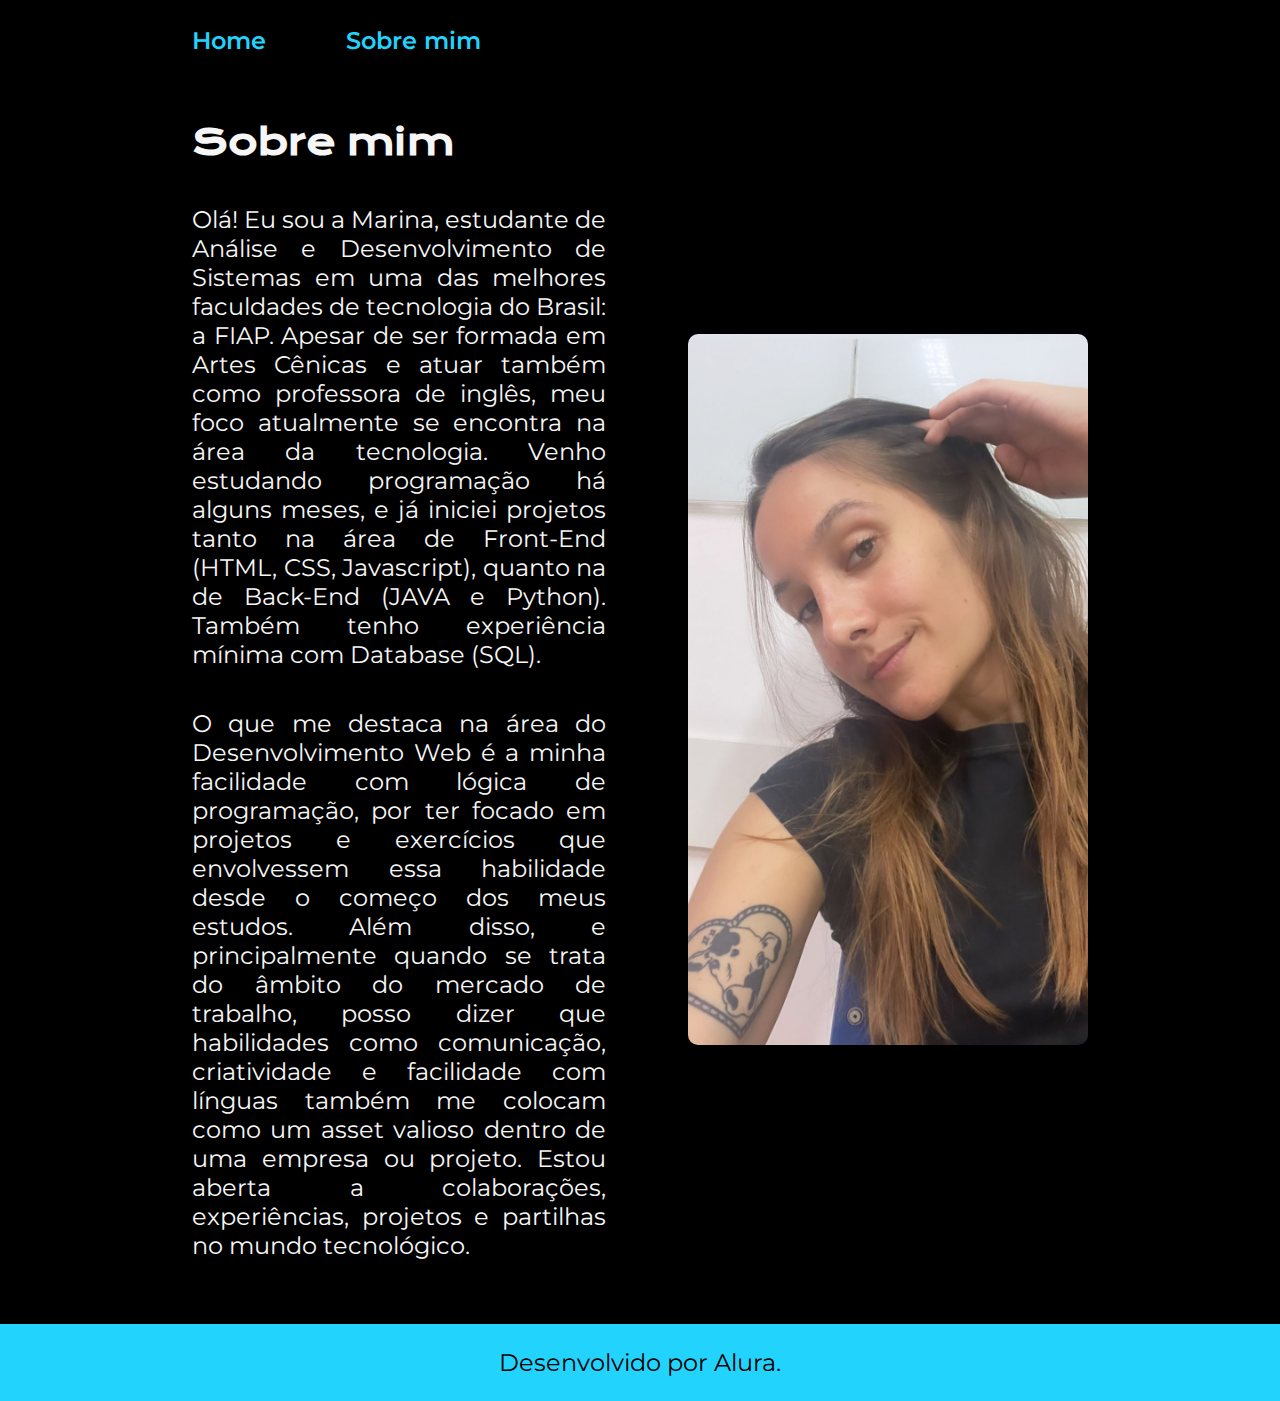
<file: about.html>
<!DOCTYPE html>
<html lang="pt-br">

<head>
    <meta charset="UTF-8">
    <meta http-equiv="X-UA-Compatible" content="IE=edge">
    <meta name="viewport" content="width=device-width, initial-scale=1.0">
    <title>Sobre mim</title>
    <link rel="stylesheet" href="./styles/style.css">
</head>

<body>
    <header class="cabecalho">
        <nav class="cabecalho__menu">
            <a class="cabecalho__menu__link" href="index.html">Home</a>
            <a class="cabecalho__menu__link" href="about.html">Sobre mim</a>
        </nav>
    </header>

    <main class="apresentacao">
        <section class="apresentacao__conteudo">
            <h1 class="apresentacao__conteudo__titulo">Sobre mim</h1>
            <p class="apresentacao__conteudo__texto">Olá! Eu sou a Marina, estudante de Análise e Desenvolvimento de Sistemas em uma das melhores faculdades de tecnologia do Brasil: a FIAP. Apesar de ser formada em Artes Cênicas e atuar também como professora de inglês, meu foco atualmente se encontra na área da tecnologia. Venho estudando programação há alguns meses, e já iniciei projetos tanto na área de Front-End (HTML, CSS, Javascript), quanto na de Back-End (JAVA e Python). Também tenho experiência mínima com Database (SQL).

            
            </p>
            <p class="apresentacao__conteudo__texto">
                O que me destaca na área do Desenvolvimento Web é a minha facilidade com lógica de programação, por ter focado em projetos e exercícios que envolvessem essa habilidade desde o começo dos meus estudos. Além disso, e principalmente quando se trata do âmbito do mercado de trabalho, posso dizer que habilidades como comunicação, criatividade e facilidade com línguas também me colocam como um asset valioso dentro de uma empresa ou projeto.
                
                Estou aberta a colaborações, experiências, projetos e partilhas no mundo tecnológico.</p>
        </section>
        <img src="./assets/fotogithub.jpeg" alt="Foto da Marina Cucco" class="fotoma">
    </main>

    <footer class="rodape">
        <p>Desenvolvido por Alura.</p>
    </footer>
</body>

</html>
</file>
<file: styles/style.css>
@import url('https://fonts.googleapis.com/css2?family=Krona+One&family=Montserrat:wght@400;600&display=swap');

:root {
    --cor-primaria: #000000;
    --cor-secundaria: #F6F6F6;
    --cor-terciaria: #22D4FD;
    --cor-hover: #272727;

    --fonte-primaria: 'Krona One', sans-serif;
    --fonte-secundaria: 'Montserrat', sans-serif;
}
*{
    margin: 0;
    padding: 0;
}

body{
    box-sizing: border-box;
    background-color: var(--cor-primaria);
    color: var(--cor-secundaria);
}
.cabecalho{
    padding: 2% 0% 0% 15%;
}
.cabecalho__menu{
    display: flex;
    gap: 80px;
}
.cabecalho__menu__link{
    font-family: var(--fonte-secundaria);
    font-size: 1.5rem;
    font-weight: 600;
    color: var(--cor-terciaria);
    text-decoration: none;
}
.apresentacao{
    padding: 5% 15%;
    display: flex;
    align-items: center;
    justify-content: space-between;
    gap: 82px;
}
.apresentacao__conteudo{
    width: 50%;
    display: flex;
    flex-direction: column;
    gap: 40px;
}

.apresentacao__conteudo__titulo{
    font-size: 2.25rem;
    font-family: var(--fonte-primaria);
}
.titulo-destaque{
    color: var(--cor-terciaria);
}
.apresentacao__conteudo__texto{
    font-size: 1.5rem;
    font-family: var(--fonte-secundaria);
    text-align: justify;
}

.apresentacao__links{
    display: flex;
    flex-direction: column;
    justify-content: space-between;
    align-items: center;
    gap: 32px;
}
.apresentacao__links__subtitulo{
    font-family: var(--fonte-primaria);
    font-weight: 400;
    font-size: 1.5rem;
}
.apresentacao__links__navegacao{
    display: flex;
    justify-content: center;
    gap: 16px;
    border: 2px solid var(--cor-terciaria);
    width: 50%;
    text-align: center;
    border-radius: 8px;
    font-size: 1.5rem;
    font-weight: 600;
    padding: 21.5px 0;
    text-decoration: none;
    color: var(--cor-secundaria);
    font-family: var(--fonte-secundaria);
}

#twitch{
    display: none;
}
.apresentacao__links__link:hover{
    background-color: var(--cor-hover);
    flex-direction: column-reverse;
    padding: 5%;
}
.apresentacao__imagem{
    width: 50%;
}
.rodape{
    color: var(--cor-primaria);
    background-color: var(--cor-terciaria);
    padding: 24px;
    text-align: center;
    font-family: var(--fonte-secundaria);
    font-size: 1.5rem;
    font-weight: 400;
}

.fotoma{
    border-radius:10px;
    width: 400px;
    height:auto;
}
</file>
